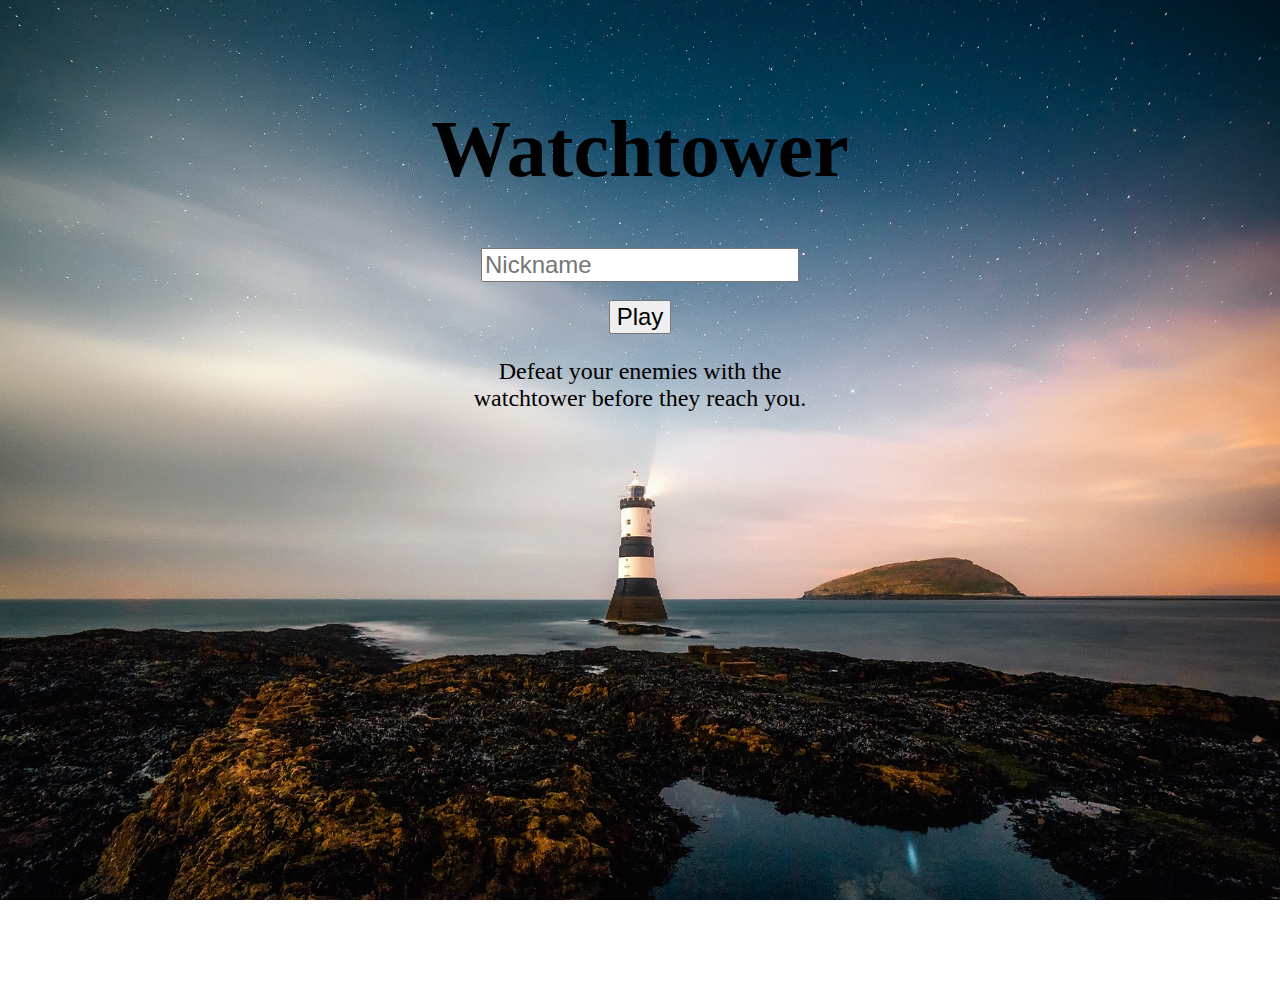
<file: index.html>
<!DOCTYPE html>
<html lang="en">
<head>
    <meta charset="UTF-8">
    <meta http-equiv="X-UA-Compatible" content="IE=edge">
    <meta name="viewport" content="width=device-width, initial-scale=1.0">
    <link rel="stylesheet" href="assets/css/style.css">
    <title>Document</title>
</head>
<body>
    <div class="home_background">
        <div class="home_text">
            <header class="home_header">
                <h1>Watchtower</h1>
            </header>
            <main>
                <input id="Nname" name="nick_name" type="text" class="text-input" placeholder="Nickname" required><br></br>
                <button class="btn-play">Play</button>
                <p class="description">Defeat your enemies with the<br>watchtower before they reach you.</p>
            </main>
        </div>
    </div>
</body>
</html>
</file>
<file: assets/css/style.css>
body {
    margin: 0;
    padding: 0;
    text-align: center;
}

.home_background {
    background: url(../images/tower_home_background.jpg) no-repeat;
    background-size: cover;
    background-attachment: fixed;
    vertical-align: middle;
    width: 100%;
    height: 1000px;
    background-position: 50% 50%;
}

.home_text {
    padding-top: 50px;
}

.home_header {
    font-size: 250%;
}

.text-input, .btn-play, .description {
    font-size: 150%;
}

/* media queries */
@media screen and (max-width: 500px) {
    .home_header {
        font-size: 170%;
    }
}
</file>
